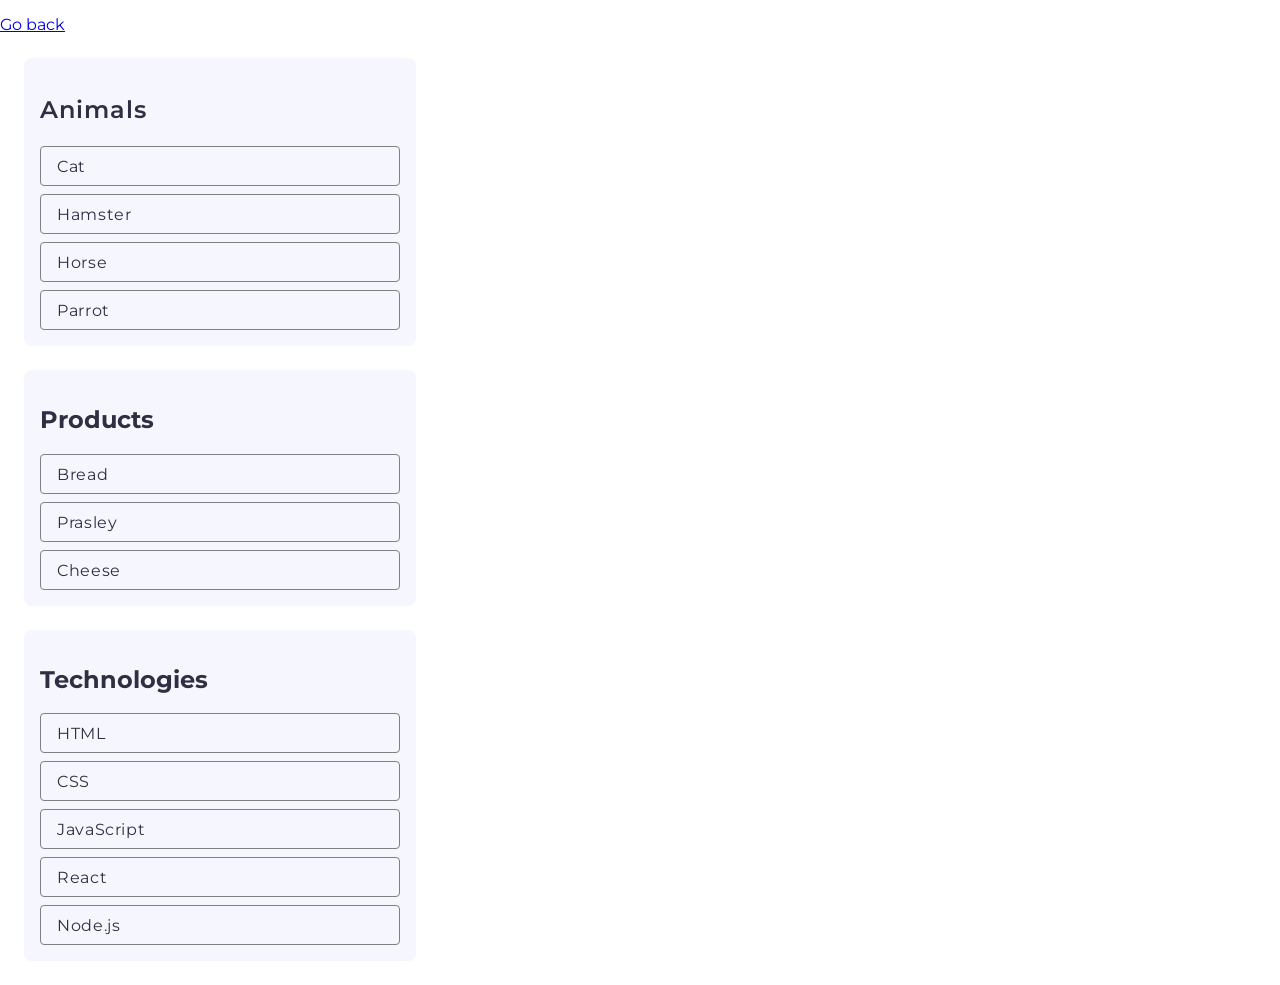
<file: task-1.html>
<!DOCTYPE html>
<html lang="en">

<head>
    <meta charset="UTF-8" />
    <meta http-equiv="X-UA-Compatible" content="IE=edge" />
    <meta name="viewport" content="width=device-width, initial-scale=1.0" />
    <title>Task 1</title>

    <link rel="stylesheet" href="https://cdnjs.cloudflare.com/ajax/libs/modern-normalize/3.0.1/modern-normalize.min.css"
        integrity="sha512-q6WgHqiHlKyOqslT/lgBgodhd03Wp4BEqKeW6nNtlOY4quzyG3VoQKFrieaCeSnuVseNKRGpGeDU3qPmabCANg=="
        crossorigin="anonymous" referrerpolicy="no-referrer" />

    <link rel="preconnect" href="https://fonts.googleapis.com" />
    <link rel="preconnect" href="https://fonts.gstatic.com" crossorigin />
    <link href="https://fonts.googleapis.com/css2?family=Montserrat&display=swap" rel="stylesheet" />

    <link rel="stylesheet" href="./css/task-1.css" />
</head>

<body>
    <p><a href="./index.html">Go back</a></p>

    <ul id="categories">
        <li class="item" class="item-fist">
            <h2 class="title">Animals</h2>

            <ul class="item-list">
                <li class="list-check">Cat</li>
                <li class="list-check">Hamster</li>
                <li class="list-check">Horse</li>
                <li class="list-check">Parrot</li>
            </ul>
        </li>
        <li class="item" class="item-second">
            <h2 class="titel">Products</h2>

            <ul class="item-list">
                <li class="list-check">Bread</li>
                <li class="list-check">Prasley</li>
                <li class="list-check">Cheese</li>
            </ul>
        </li>
        <li class="item" class="item-third">
            <h2 class="titel">Technologies</h2>

            <ul class="item-list">
                <li class="list-check">HTML</li>
                <li class="list-check">CSS</li>
                <li class="list-check">JavaScript</li>
                <li class="list-check">React</li>
                <li class="list-check">Node.js</li>
            </ul>
        </li>
    </ul>

    <script src="./js/task-1.js" type="module"></script>
</body>

</html>
</file>
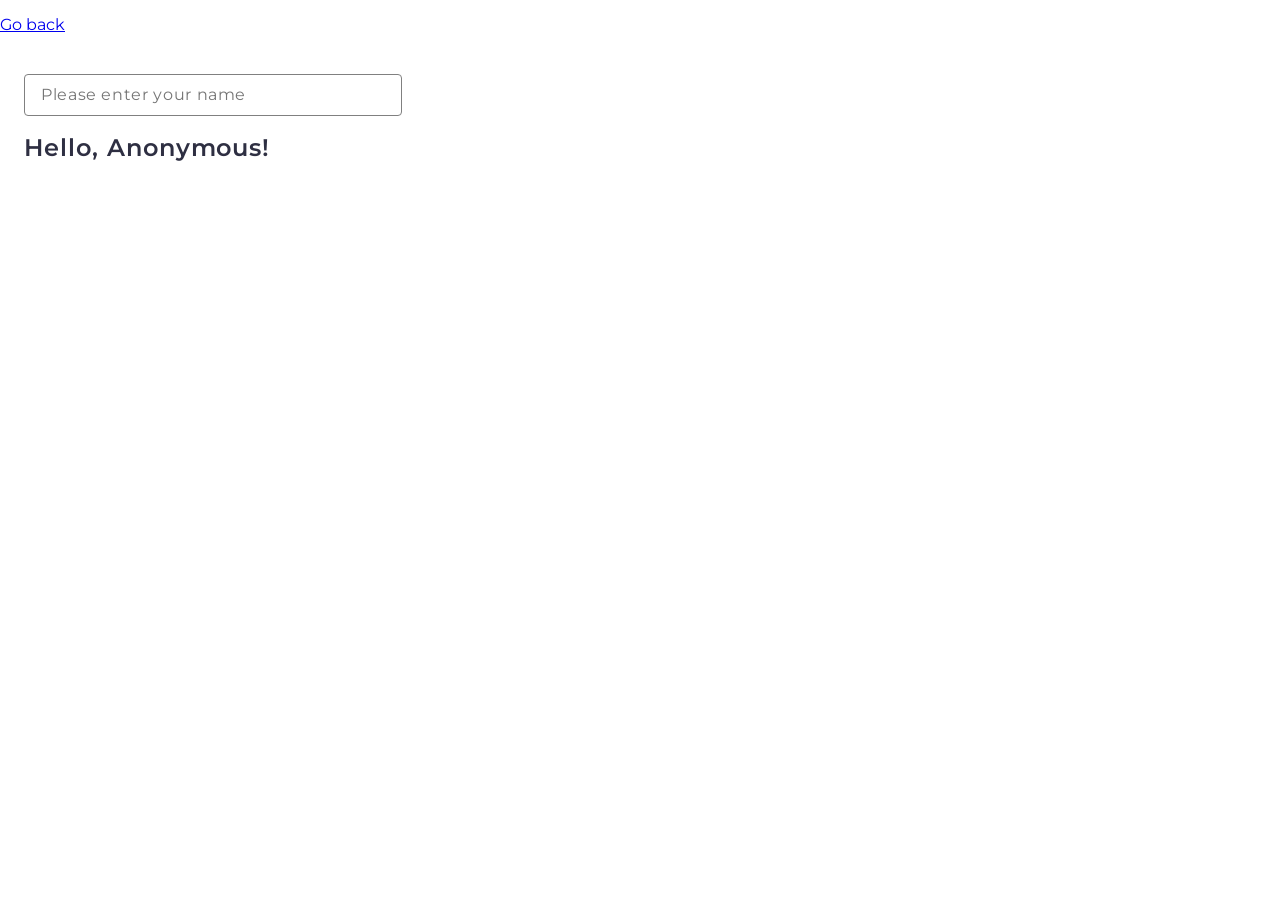
<file: task-3.html>
<!DOCTYPE html>
<html lang="en">

<head>
    <meta charset="UTF-8" />
    <meta http-equiv="X-UA-Compatible" content="IE=edge" />
    <meta name="viewport" content="width=device-width, initial-scale=1.0" />
    <title>Task 3</title>

    <link rel="stylesheet" href="https://cdnjs.cloudflare.com/ajax/libs/modern-normalize/3.0.1/modern-normalize.min.css"
        integrity="sha512-q6WgHqiHlKyOqslT/lgBgodhd03Wp4BEqKeW6nNtlOY4quzyG3VoQKFrieaCeSnuVseNKRGpGeDU3qPmabCANg=="
        crossorigin="anonymous" referrerpolicy="no-referrer" />

    <link rel="preconnect" href="https://fonts.googleapis.com" />
    <link rel="preconnect" href="https://fonts.gstatic.com" crossorigin />
    <link href="https://fonts.googleapis.com/css2?family=Montserrat&display=swap" rel="stylesheet" />
    <link rel="stylesheet" href="./css/task-3.css" />
</head>

<body>
    <p><a href="./index.html">Go back</a></p>
    <div class="around">
        <input type="text" class="text-imput" id="name-input" placeholder="Please enter your name" />

        <h1 class="title">Hello, <span id="name-output">Anonymous</span>!</h1>
    </div>
    <script src="./js/task-3.js" type="module"></script>
</body>

</html>
</file>
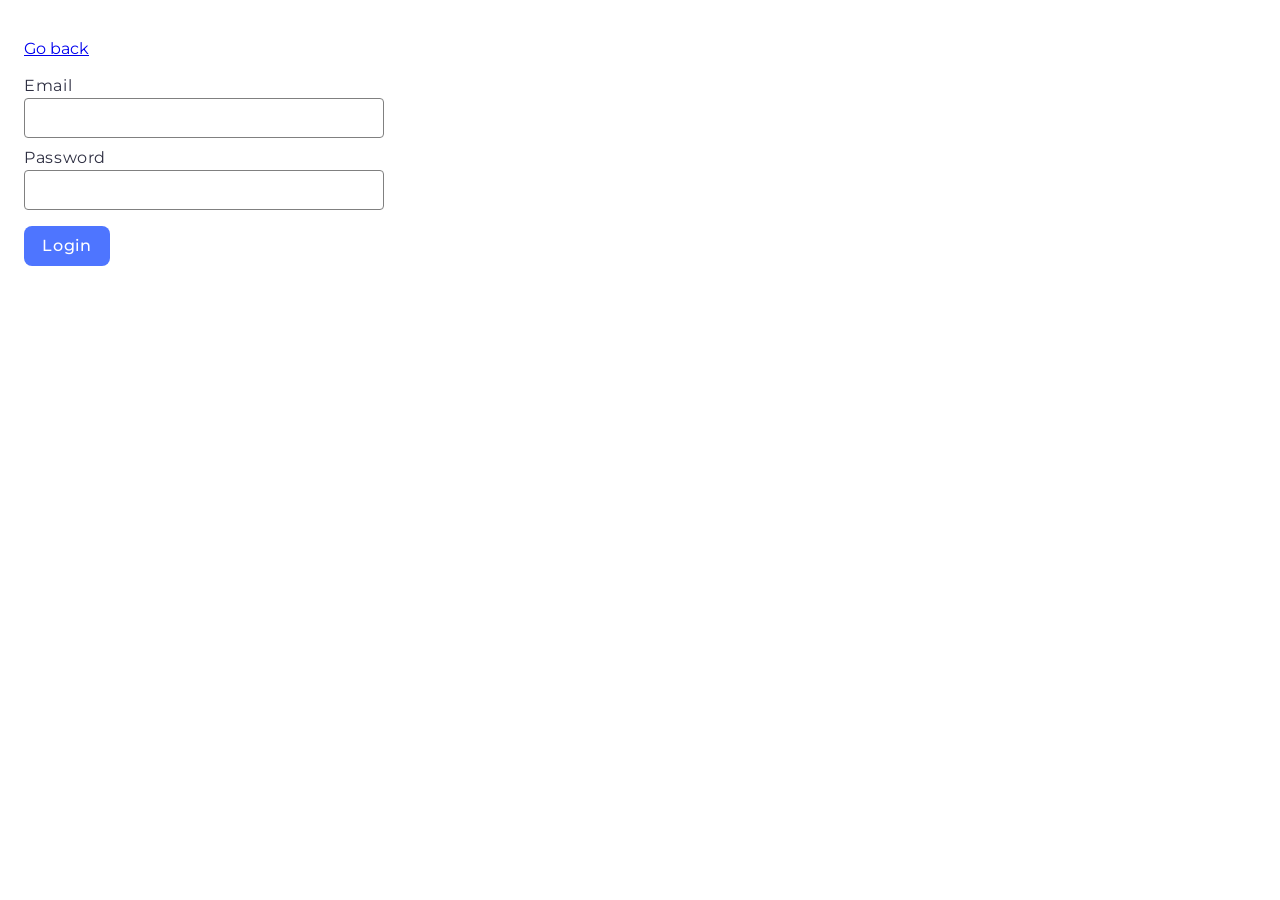
<file: task-4.html>
<!DOCTYPE html>
<html lang="en">

<head>
    <meta charset="UTF-8" />
    <meta http-equiv="X-UA-Compatible" content="IE=edge" />
    <meta name="viewport" content="width=device-width, initial-scale=1.0" />
    <title>Task 4</title>

    <link rel="stylesheet" href="https://cdnjs.cloudflare.com/ajax/libs/modern-normalize/3.0.1/modern-normalize.min.css"
        integrity="sha512-q6WgHqiHlKyOqslT/lgBgodhd03Wp4BEqKeW6nNtlOY4quzyG3VoQKFrieaCeSnuVseNKRGpGeDU3qPmabCANg=="
        crossorigin="anonymous" referrerpolicy="no-referrer" />

    <link rel="preconnect" href="https://fonts.googleapis.com" />
    <link rel="preconnect" href="https://fonts.gstatic.com" crossorigin />
    <link href="https://fonts.googleapis.com/css2?family=Montserrat&display=swap" rel="stylesheet" />
    <link rel="stylesheet" href="./css/task-4.css" />
</head>

<body>
    <p><a href="./index.html">Go back</a></p>

    <form class="login-form">
        <div class="form-label">
            <label class="text-in">
                Email
                <input type="email" name="email" class="imput-around" />
            </label>
        </div>
        <div class="form-label">
            <label class="text-in">
                Password
                <input type="password" name="password" class="imput-around" />
            </label>
        </div>
        <button type="submit" class="button-login">Login</button>
    </form>

    <script src="./js/task-4.js" type="module"></script>
</body>

</html>
</file>
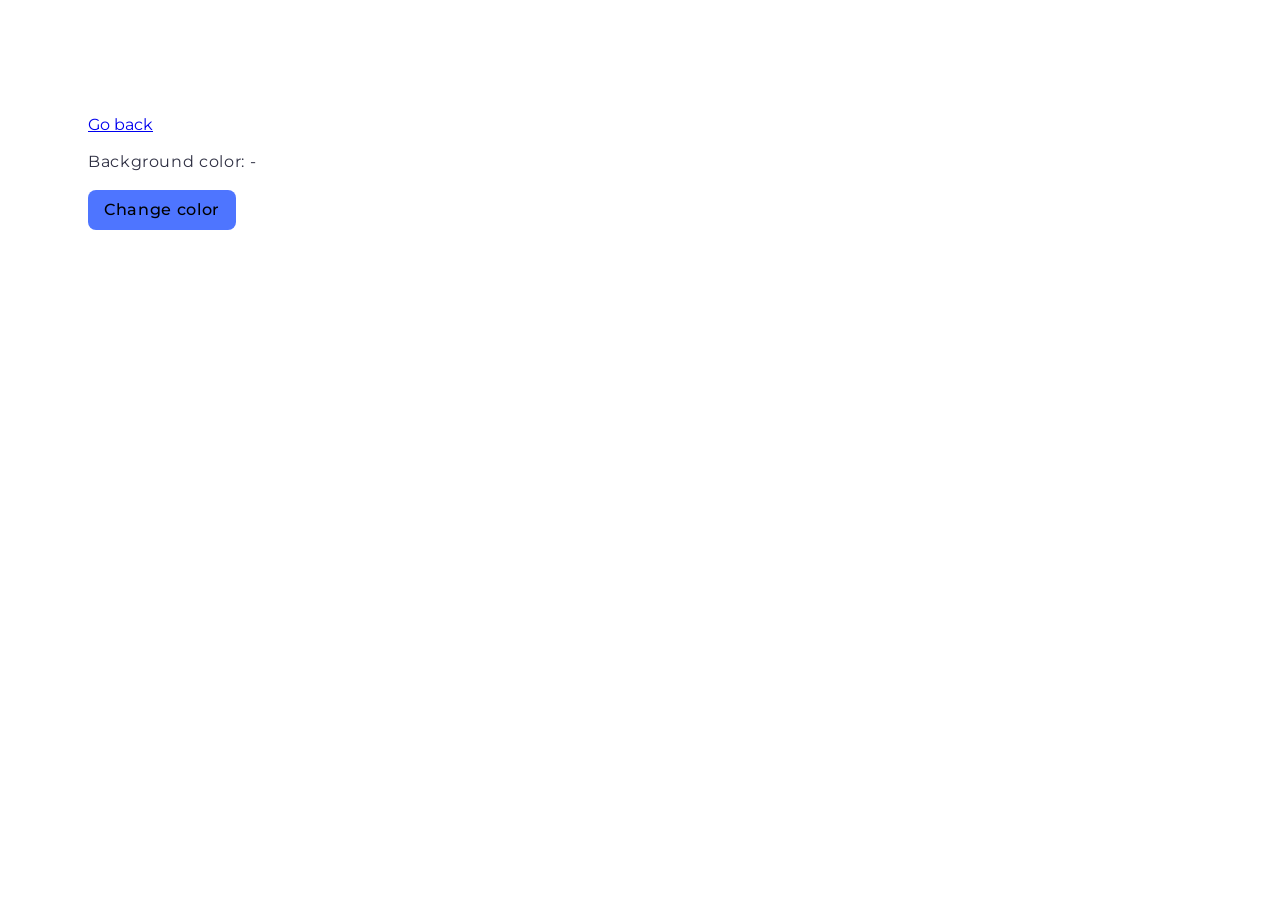
<file: task-5.html>
<!DOCTYPE html>
<html lang="en">

<head>
    <meta charset="UTF-8" />
    <meta http-equiv="X-UA-Compatible" content="IE=edge" />
    <meta name="viewport" content="width=device-width, initial-scale=1.0" />
    <title>Task 5</title>

    <link rel="stylesheet" href="https://cdnjs.cloudflare.com/ajax/libs/modern-normalize/3.0.1/modern-normalize.min.css"
        integrity="sha512-q6WgHqiHlKyOqslT/lgBgodhd03Wp4BEqKeW6nNtlOY4quzyG3VoQKFrieaCeSnuVseNKRGpGeDU3qPmabCANg=="
        crossorigin="anonymous" referrerpolicy="no-referrer" />

    <link rel="preconnect" href="https://fonts.googleapis.com" />
    <link rel="preconnect" href="https://fonts.gstatic.com" crossorigin />
    <link href="https://fonts.googleapis.com/css2?family=Montserrat&display=swap" rel="stylesheet" />
    <link rel="stylesheet" href="./css/task-5.css" />
</head>

<body>
    <p><a href="./index.html">Go back</a></p>

    <div class="widget">
        <p class="title-fist">Background color: <span class="color">-</span></p>
        <button type="button" class="change-color">Change color</button>
    </div>

    <script src="./js/task-5.js" type="module"></script>
</body>

</html>
</file>
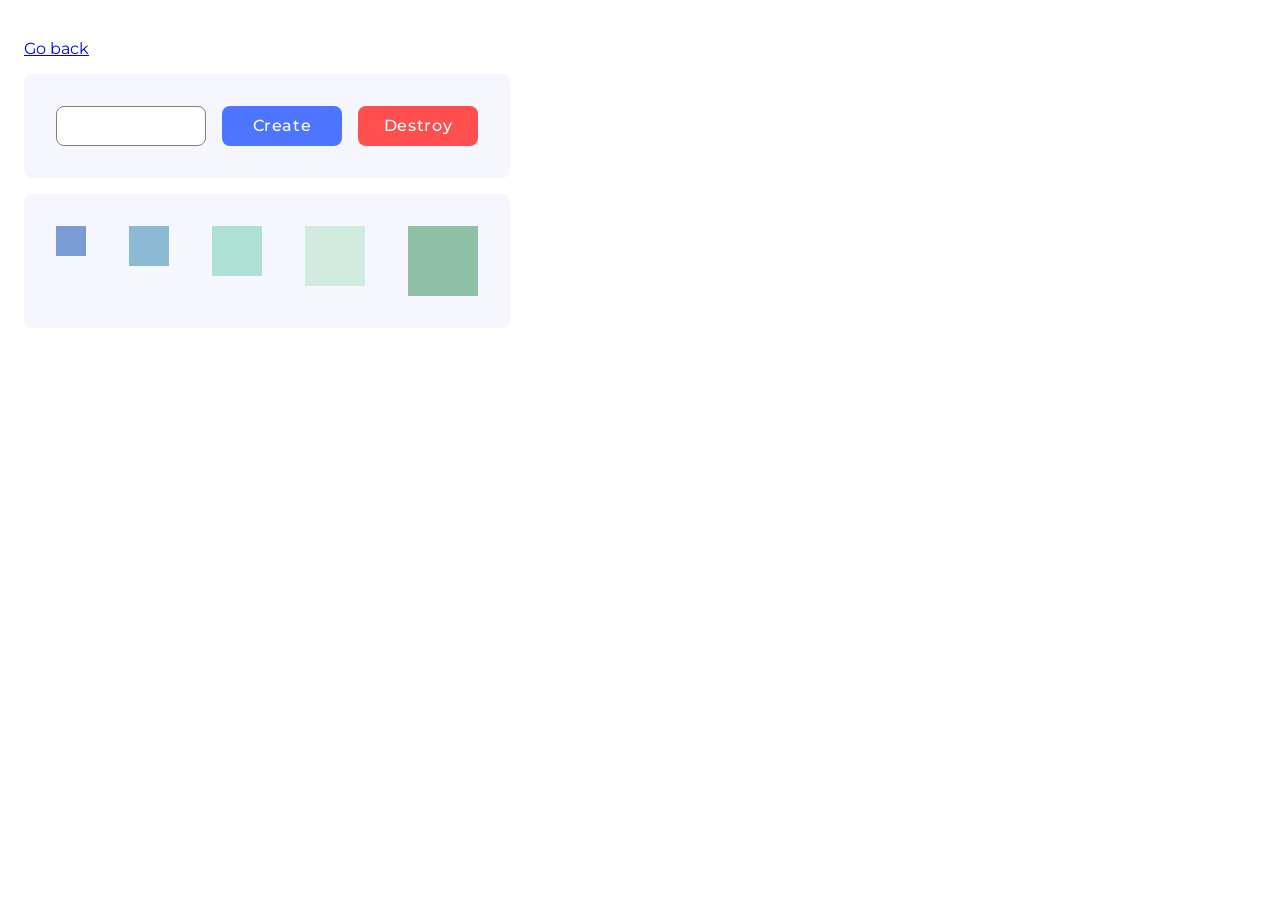
<file: task-6.html>
<!DOCTYPE html>
<html lang="en">

<head>
    <meta charset="UTF-8" />
    <meta http-equiv="X-UA-Compatible" content="IE=edge" />
    <meta name="viewport" content="width=device-width, initial-scale=1.0" />
    <title>Task 6</title>

    <link rel="stylesheet" href="https://cdnjs.cloudflare.com/ajax/libs/modern-normalize/3.0.1/modern-normalize.min.css"
        integrity="sha512-q6WgHqiHlKyOqslT/lgBgodhd03Wp4BEqKeW6nNtlOY4quzyG3VoQKFrieaCeSnuVseNKRGpGeDU3qPmabCANg=="
        crossorigin="anonymous" referrerpolicy="no-referrer" />

    <link rel="preconnect" href="https://fonts.googleapis.com" />
    <link rel="preconnect" href="https://fonts.gstatic.com" crossorigin />
    <link href="https://fonts.googleapis.com/css2?family=Montserrat&display=swap" rel="stylesheet" />
    <link rel="stylesheet" href="./css/task-6.css" />
</head>

<body>
    <p><a href="./index.html">Go back</a></p>

    <div id="controls" class="btn-three">
        <input type="number" class="number-in" min="1" max="100" step="1" />
        <button type="button" data-create class="btn-create">Create</button>
        <button type="button" data-destroy class="btn-destroy">Destroy</button>
    </div>

    <div id="boxes" class="wrap">
        <div class="blok-one"></div>
        <div class="blok-two"></div>
        <div class="blok-three"></div>
        <div class="blok-four"></div>
        <div class="blok-five"></div>
    </div>

    <script src="./js/task-6.js" type="module"></script>
</body>

</html>
</file>
<file: css/task-1.css>
body {
    font-family: "Montserrat", sans-serif;
    color: #2e2f42;
    background-color: #fff;
}

ul,
ol {
    list-style-type: none;
    margin: 0;
    padding: 0;
}

.item {
    border-radius: 8px;
    padding: 16px;
    width: 392px;
    background: #f6f6fe;
    margin: 24px;
}

.item-fist {
    height: 264px;
}

.item-second {
    height: 216px;
}

.item-third {
    height: 312px;
}

.title {
    font-weight: 600;
    font-size: 24px;
    line-height: 32px;
    letter-spacing: 0.04em;
}

/*.item-list {}*/

.list-check {
    font-weight: 400;
    font-size: 16px;
    line-height: 24px;
    letter-spacing: 0.04em;
    border: 1px solid #808080;
    border-radius: 4px;
    width: 360px;
    height: 40px;
    padding-top: 8px;
    padding-bottom: 8px;
    padding-left: 16px;
    margin-top: 8px;
    display: flex;
    align-items: flex-start;
    justify-content: flex-start;
}
</file>
<file: css/task-3.css>
body {
    font-family: "Montserrat", sans-serif;
    color: #2e2f42;
    background-color: #fff;
}

ul,
ol {
    list-style-type: none;
    margin: 0;
    padding: 0;
}

.text-imput {
    font-weight: 400;
    font-size: 16px;
    line-height: 24px;
    letter-spacing: 0.04em;
    padding-left: 16px;
    padding-top: 8px;
    padding-right: 140px;
    padding-bottom: 8px;
    border: 1px solid #808080;
    border-radius: 4px;
}

.title {
    font-weight: 600;
    font-size: 24px;
    line-height: 32px;
    letter-spacing: 0.04em;
}

.around {
    padding: 24px;
}
</file>
<file: css/task-4.css>
body {
    font-family: "Montserrat", sans-serif;
    color: #2e2f42;
    background-color: #fff;
    border-radius: 8px;
    padding: 24px;
    width: 408px;
}

ul,
ol {
    list-style-type: none;
    margin: 0;
    padding: 0;
}

.form-label {
    width: 360px;
    margin-top: 8px;
}

.text-in {
    font-weight: 400;
    font-size: 16px;
    line-height: 24px;
    letter-spacing: 0.04em;
    display: block;
}

.imput-around {
    position: relative;
    border: 1px solid #808080;
    border-radius: 4px;
    width: 360px;
    height: 40px;
}

.button-login {
    border-radius: 8px;
    border: none;
    padding: 8px 16px;
    width: 86px;
    height: 40px;
    background-color: #4e75ff;
    margin-top: 16px;
    font-weight: 500;
    font-size: 16px;
    line-height: 24px;
    letter-spacing: 0.04em;
    color: #fff;
}
</file>
<file: css/task-5.css>
body {
    font-family: "Montserrat", sans-serif;
    color: #2e2f42;
    background-color: #fff;
    border-radius: 8px;
    padding: 100px 88px;
    width: 345px;
    height: 280px;
}

ul,
ol {
    list-style-type: none;
    margin: 0;
    padding: 0;
}

.widget {
    width: 169px;
    height: 80px;
}

.title-fist {
    font-weight: 400;
    font-size: 16px;
    line-height: 24px;
    letter-spacing: 0.04em;
}

.change-color {
    border-radius: 8px;
    border: none;
    padding: 8px 16px;
    width: 148px;
    height: 40px;
    background-color: #4e75ff;
    font-weight: 500;
    font-size: 16px;
    line-height: 24px;
    letter-spacing: 0.04em;
}
</file>
<file: css/task-6.css>
body {
    font-family: "Montserrat", sans-serif;
    color: #2e2f42;
    background-color: #fff;
    border-radius: 8px;
    padding: 24px;
    width: 534px;
    height: 302px;
}

ul,
ol {
    list-style-type: none;
    margin: 0;
    padding: 0;
}

.btn-three {
    border-radius: 8px;
    padding: 32px;
    width: 486px;
    height: 104px;
    background: #f6f6fe;
    display: flex;
    gap: 16px;
    margin-bottom: 16px;
}

.number-in {
    border: 1px solid #808080;
    border-radius: 8px;
    padding: 8px 38px;
    width: 150px;
    height: 40px;
    font-weight: 400;
    font-size: 16px;
    line-height: 24px;
    letter-spacing: 0.04em;
    color: #2e2f42;
}

.btn-create {
    border-radius: 8px;
    border: none;
    padding: 8px 16px;
    width: 120px;
    height: 40px;
    background-color: #4e75ff;
    font-weight: 500;
    font-size: 16px;
    line-height: 24px;
    letter-spacing: 0.04em;
    color: #fff;
}

.btn-destroy {
    border-radius: 8px;
    border: none;
    padding: 8px 16px;
    width: 120px;
    height: 40px;
    background-color: #ff4e4e;
    font-weight: 500;
    font-size: 16px;
    line-height: 24px;
    letter-spacing: 0.04em;
    color: #fff;
}

.wrap {
    border-radius: 8px;
    border: none;
    padding: 32px;
    width: 486px;
    height: 134px;
    outline: 1px;
    display: flex;
    background-color: #f6f6fe;
    justify-content: space-between;
}

.blok-one {
    width: 30px;
    height: 30px;
    background-color: #799cd2;
}

.blok-two {
    width: 40px;
    height: 40px;
    background-color: #8cb9d4;
}

.blok-three {
    width: 50px;
    height: 50px;
    background-color: #ade1d1;
}

.blok-four {
    width: 60px;
    height: 60px;
    background-color: #d1ebde;
}

.blok-five {
    width: 70px;
    height: 70px;
    background-color: #8ebfa7;
}
</file>
